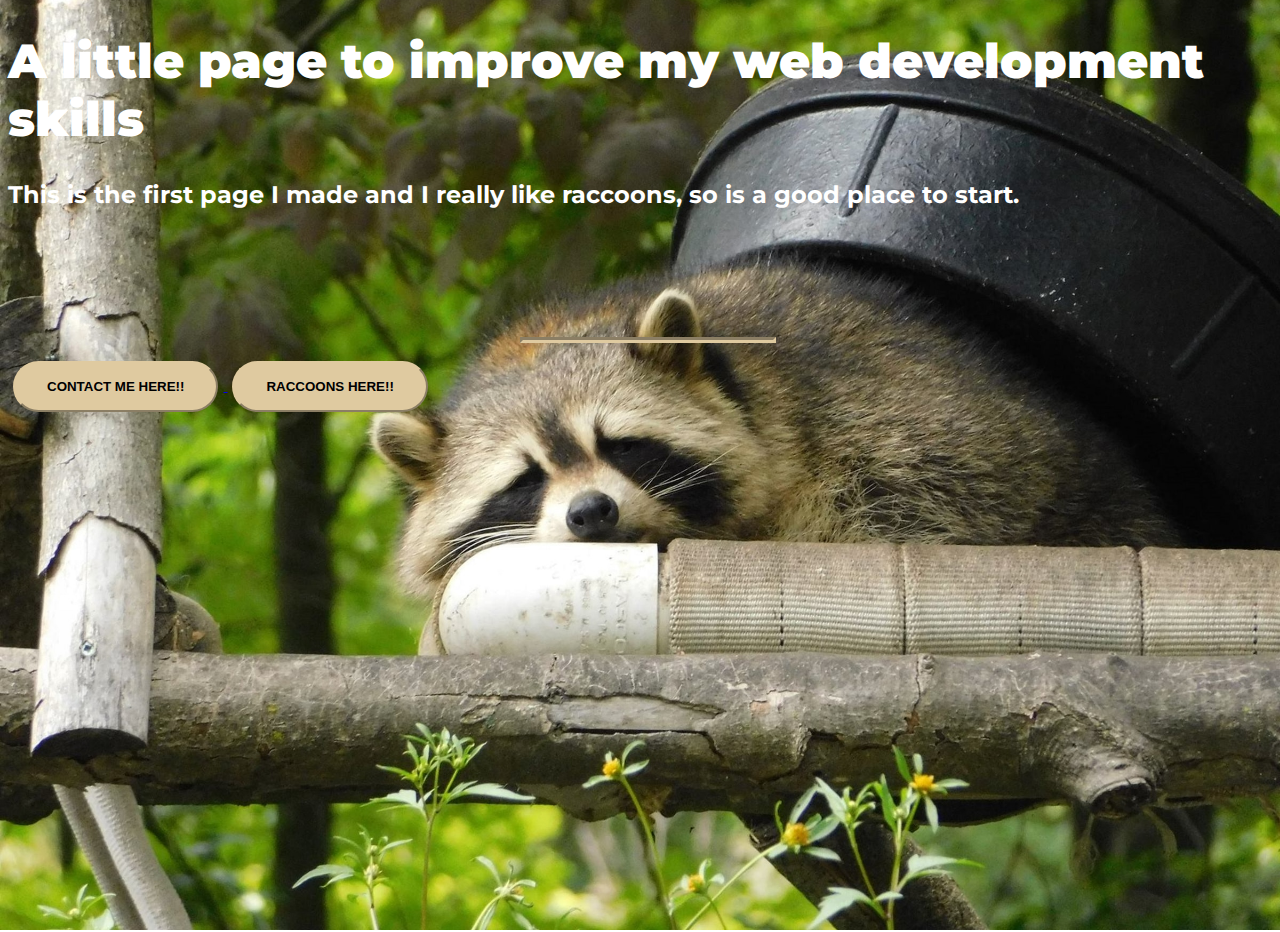
<file: index.html>
<!DOCTYPE html>
<html>
  <head>
    <title>Raccoons!!</title>
    <!-- Required meta tags -->
    <meta charset="utf-8">
    <meta name="viewport" content="width=device-width, initial-scale=1, shrink-to-fit=no">
    <!-- Google Fonts -->
    <link href="https://fonts.googleapis.com/css?family=Montserrat" rel="stylesheet">

  <!-- Bootstrap CSS from a CDN. This way you don't have to include the bootstrap file yourself -->
  <!-- CSS only -->
    <link href="https://cdn.jsdelivr.net/npm/bootstrap@5.3.0-alpha3/dist/css/bootstrap.min.css" rel="stylesheet" integrity="sha384-KK94CHFLLe+nY2dmCWGMq91rCGa5gtU4mk92HdvYe+M/SXH301p5ILy+dN9+nJOZ" crossorigin="anonymous">
  <!-- My own stylesheet -->
    <link href="style.css" rel="stylesheet">
  </head>

  <body>
    <div class="container d-flex align-items-center h-100">
      <div class="row">
        <header class="text-center col-12">
          <h1 class="text-uppercase"><strong>A little page to improve my web development skills</strong></h1>
          <p><strong>This is the first page I made and I really like raccoons, so is a good place to start.</strong></p>
        </header>
        <div class="buffer col-10"></div>
        <section class="text-center col-12">
          <hr>
          <a href="https://mailchi.mp/7a386b5afe1d/startup">
            <button class="btn btn-primary btn-xl">Contact me here!!</button>
          </a>
          <a href="gallery.html">
            <button class="btn btn-primary btn-xl">Raccoons here!!</button>
          </a>
        </section>
      </div>
    </div>
  </body>
</html>
</file>
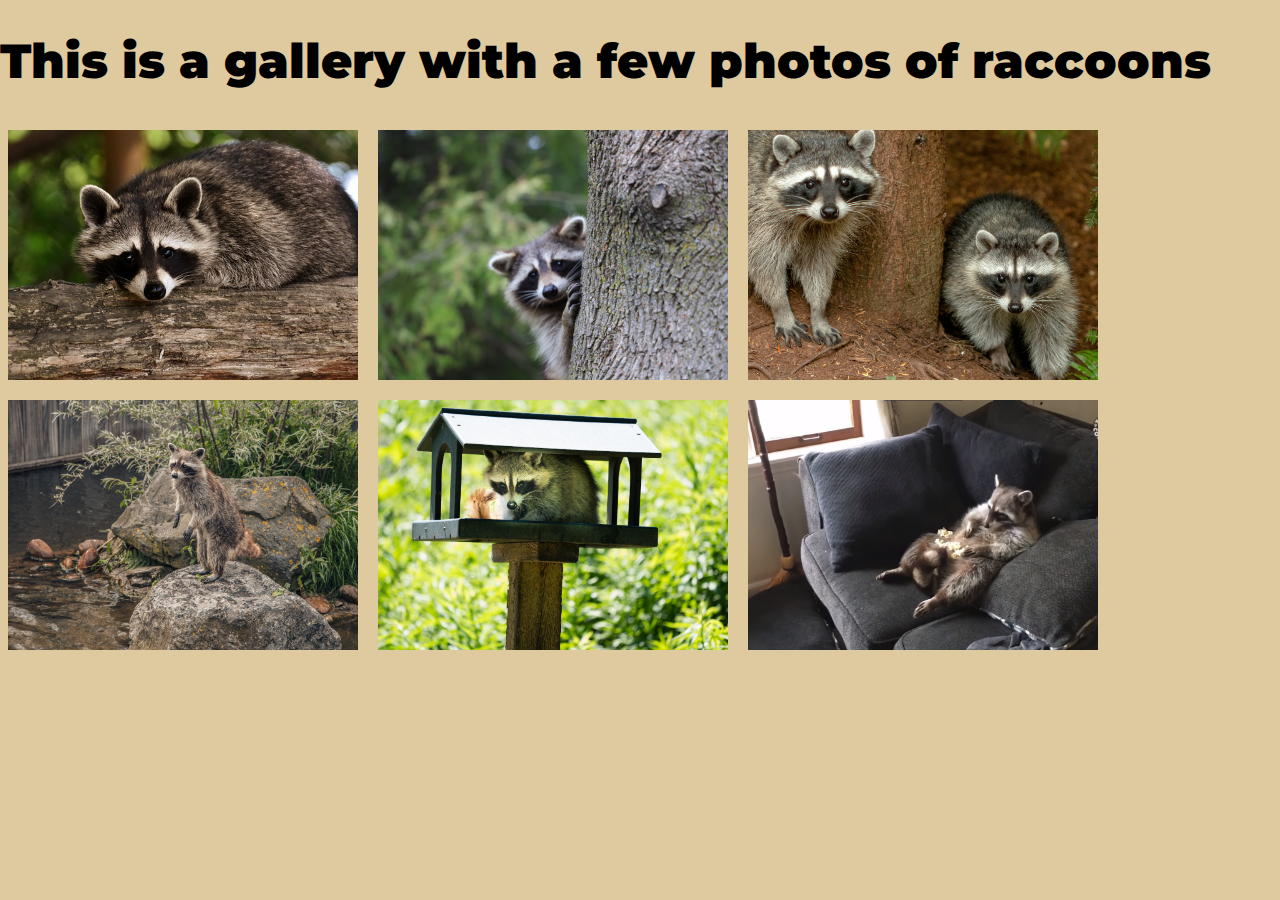
<file: gallery.html>
<!DOCTYPE html>
<html>
  <head>
    <title>Raccoons!!</title>
    <!-- Required meta tags -->
    <meta charset="utf-8">
    <meta name="viewport" content="width=device-width, initial-scale=1, shrink-to-fit=no">
    <!-- Google Fonts -->
    <link href="https://fonts.googleapis.com/css?family=Montserrat" rel="stylesheet">

  <!-- Bootstrap CSS from a CDN. This way you don't have to include the bootstrap file yourself -->
  <!-- CSS only -->
    <link href="https://cdn.jsdelivr.net/npm/bootstrap@5.3.0-alpha3/dist/css/bootstrap.min.css" rel="stylesheet" integrity="sha384-KK94CHFLLe+nY2dmCWGMq91rCGa5gtU4mk92HdvYe+M/SXH301p5ILy+dN9+nJOZ" crossorigin="anonymous">
  <!-- My own stylesheet -->
    <link href="gallery.css" rel="stylesheet">
  </head>
  <body>
  	<div class="container align-items-center">
  		<div class="row align-items-center">
		  	<header>
					<h1 class="text-center"><strong>This is a gallery with a few photos of raccoons</strong></h1>
				</header>
				<section class="text-center">
					<img src="raccoon-1.jpg">
					<img src="raccoon-2.jpg">
					<img src="raccoon-3.jpg">
					<img src="raccoon-4.jpg">
					<img src="raccoon-5.jpg">
					<img src="raccoon-6.png">
				</section>
			</div>
		</div>
	</body>
	</html>
</file>
<file: style.css>
body,
html {
  width: 100%;
  height: 100%;
  font-family: 'Montserrat', sans-serif; 
  background: url(new-header.jpg) no-repeat center center fixed; 
  -webkit-background-size: cover;
  -moz-background-size: cover;
  -o-background-size: cover;
  background-size: cover;
}

h1 {
  font-size: 3rem;
  color: #fff;
}

p {
  font-size: 1.5rem;
  color: #fff;
}

hr {
  margin: revert;
  object-position: center;
  border-color: #DFCAA0;
  border-width: 3px;
  max-width: 250px;
  opacity: initial;
}

.buffer {
  height: 6rem;
}

.btn {
  margin: 10px 5px;
  font-weight: 700;
  border-radius: 300px;
  text-transform: uppercase;
}

.btn:hover {
  background-color: #CFB284;
  border-color: #CFB284;
  border-width: 4px;
  pointer-events: cursor;
}

.btn-primary {
  background-color: #DFCAA0;
  border-color: #DFCAA0;
  --bs-btn-hover-bg: #CFB284;
  --bs-btn-hover-border-color: #CFB284;
  --bs-btn-active-bg: #CFB284;
  --bs-btn-active-border-color: #CFB284;
}
.btn-primary:hover {
  background-color: #CFB284;
  border-color: #CFB284;
  border-width: 4px;
  pointer-events: cursor;
}

.btn-xl {
  padding: 1rem 2rem;
}
</file>
<file: gallery.css>
body, html {
  width: 100%;
  height: 100%;
  font-family: 'Montserrat', sans-serif; 
  background-color: #DFCAA0;
  margin: 0;
}

h1 {
  font-size: 3rem;
  color: #000;
}

img {
  object-fit: cover;
  width: 350px;
  height: 250px;
  margin: 8px 8px;
  transition: all 1s;
}

img:hover{
  transform: scale(1.1);
}

.container {
  padding: 0;
  width: 100%;
  height: 100%;
  display: grid;
}
</file>
